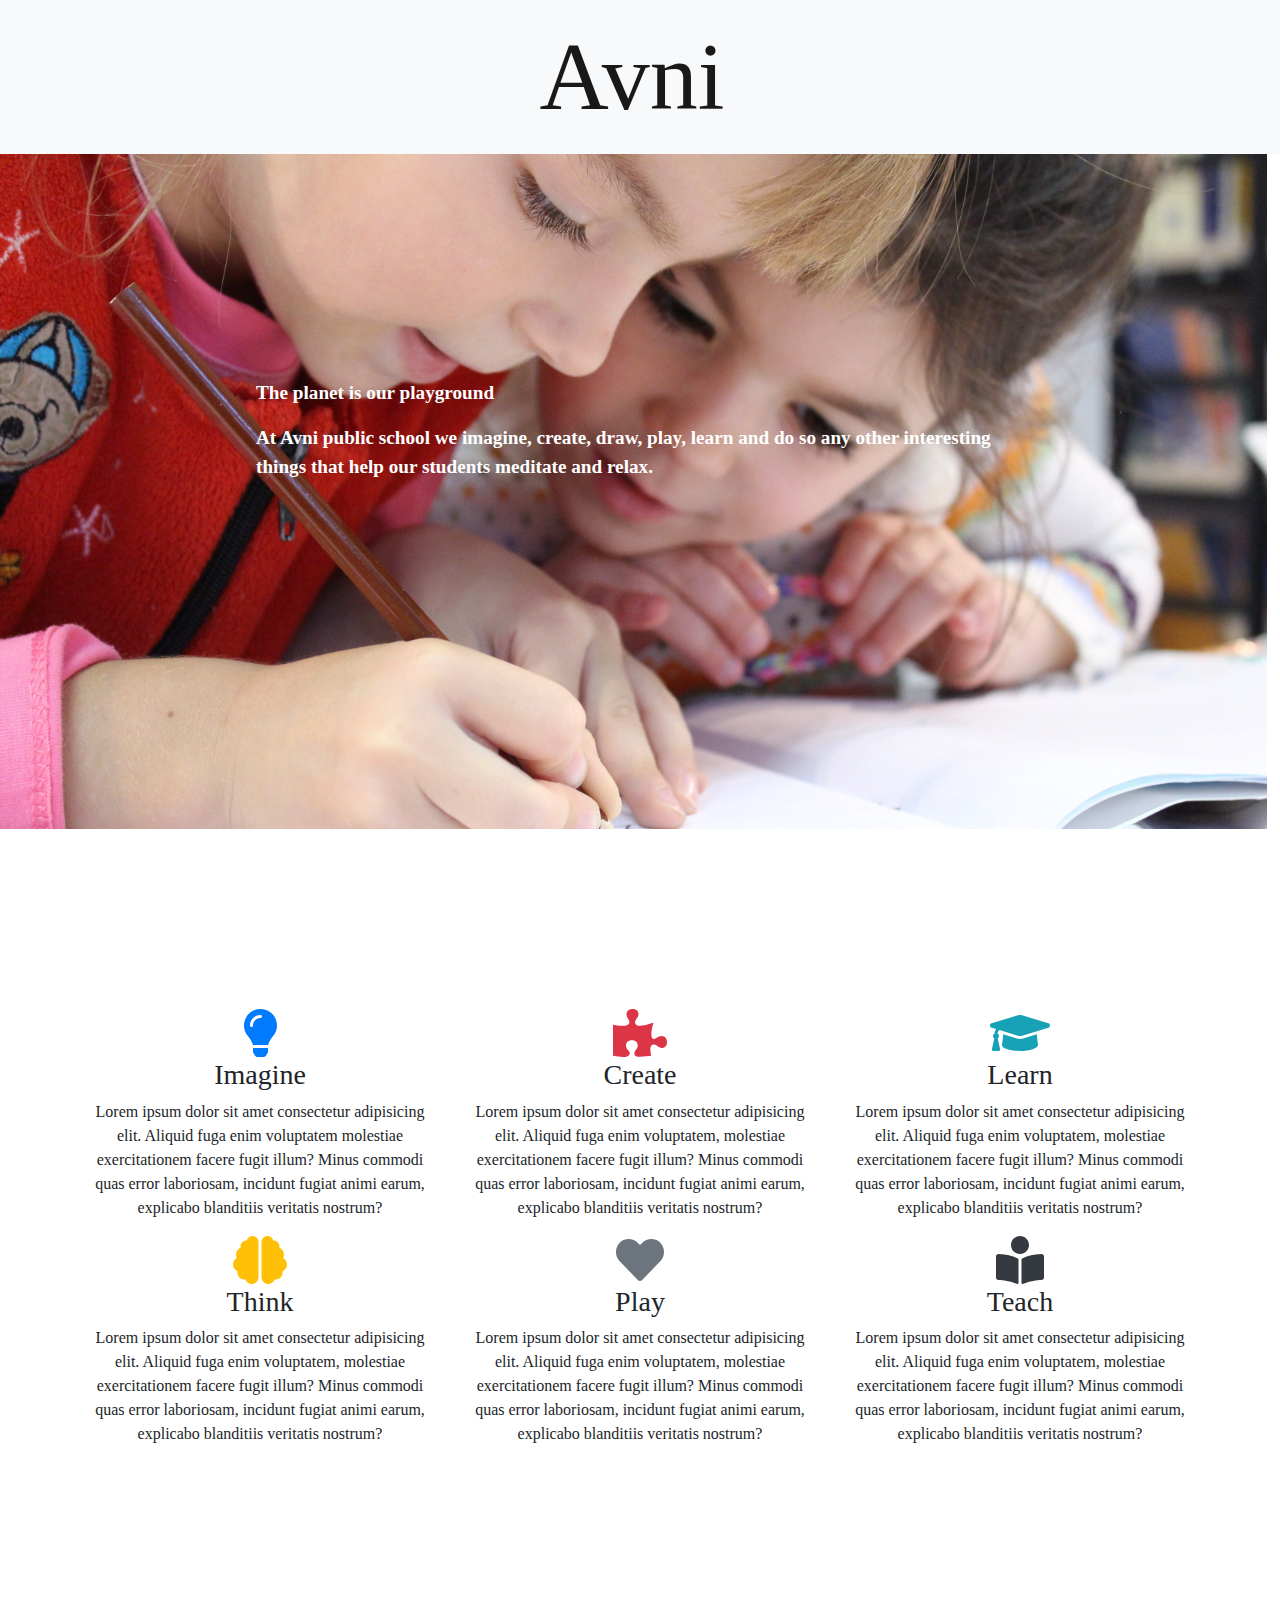
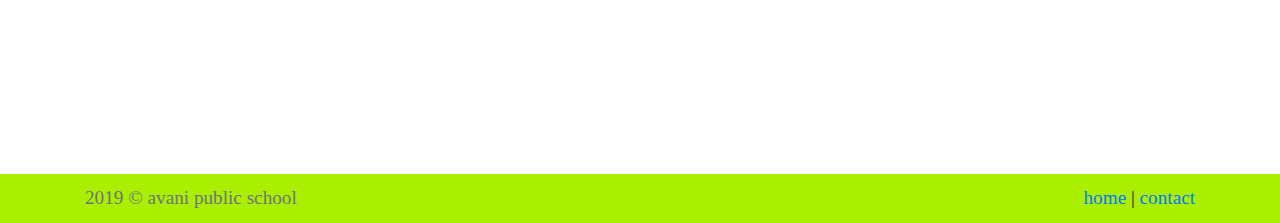
<file: index.html>
<!doctype html>
<html lang="en">
<head>
  <meta charset="utf-8">
  <title>Avni Public School</title>
  <base href="/">
  <meta name="viewport" content="width=device-width, initial-scale=1">
  <meta http-equiv="X-UA-Compatible" content="ie=edge">
  <link rel="icon" type="image/x-icon" href="favicon.ico">
  <link rel="stylesheet" media="screen" href="https://fontlibrary.org/face/waltograph" type="text/css" />
  <link rel="stylesheet" media="screen" href="https://fontlibrary.org/face/orkney" type="text/css" />
  
<link rel="stylesheet" href="styles.bb8be2c4f01a4c2b69c4.css"></head>
<body>
  <app-root></app-root>
<script src="runtime-es2015.edb2fcf2778e7bf1d426.js" type="module"></script><script src="runtime-es5.edb2fcf2778e7bf1d426.js" nomodule defer></script><script src="polyfills-es5.6696c533341b95a3d617.js" nomodule defer></script><script src="polyfills-es2015.2987770fde9daa1d8a2e.js" type="module"></script><script src="main-es2015.29fb8618eeaa22441ea9.js" type="module"></script><script src="main-es5.29fb8618eeaa22441ea9.js" nomodule defer></script></body>
</html>
</file>
